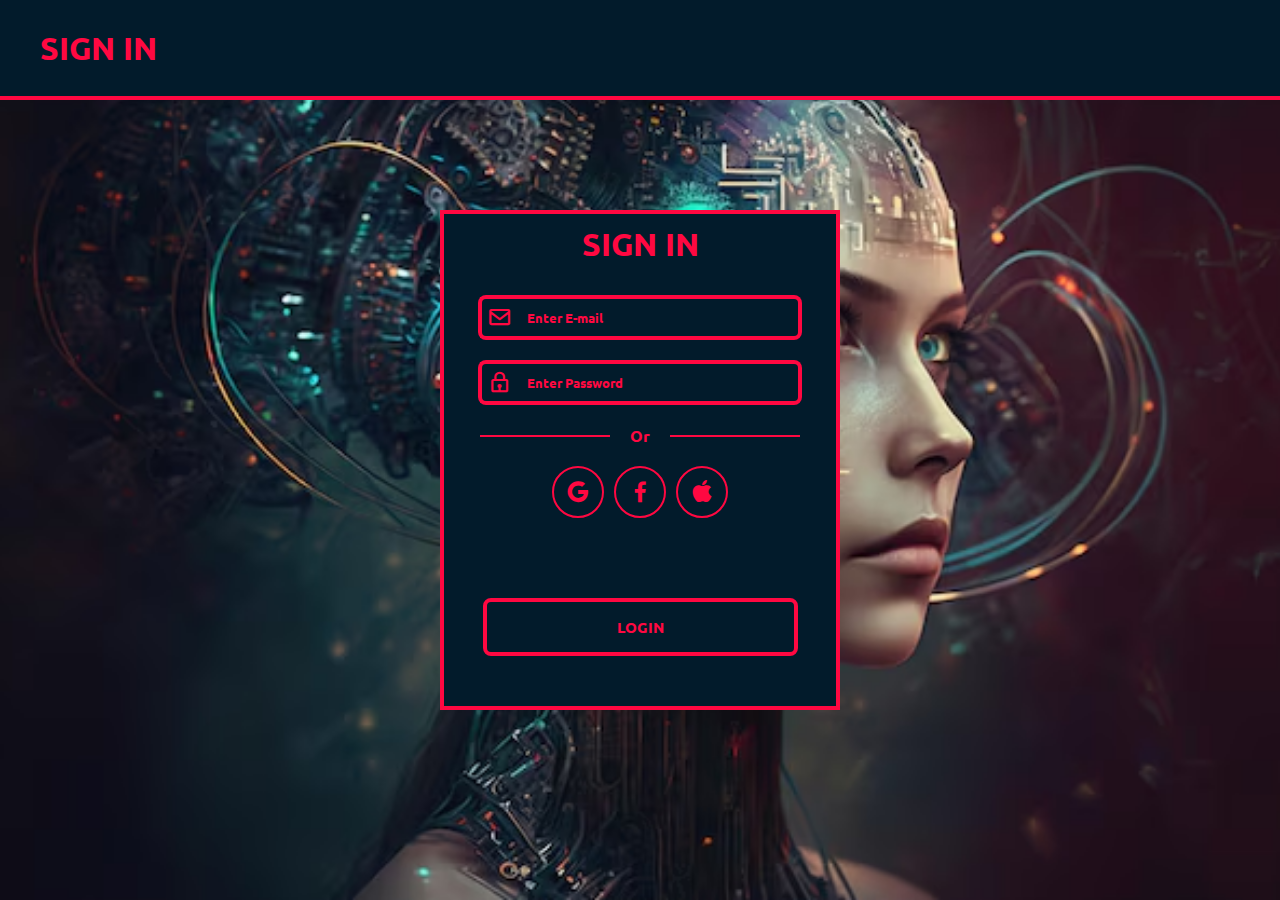
<file: index.html>
<!DOCTYPE html>
<html lang="en">
<head>
    <meta charset="UTF-8">
    <meta http-equiv="X-UA-Compatible" content="IE=edge">
    <meta name="viewport" content="width=device-width, initial-scale=1.0">
    <link rel="stylesheet" href="style.css">
    <link href='https://unpkg.com/boxicons@2.1.4/css/boxicons.min.css' rel='stylesheet'>
    <script src="login.js" defer></script>
    <title>SIGN IN</title>
</head>
<body>

    <header>
        <h1>SIGN IN</h1>
    </header>

    <main>
        <div class="container">
            <h1>SIGN IN</h1>
            <div class="input">
                <i class='bx bx-envelope'></i>
                <input type="text" placeholder="Enter E-mail" id="email">
            </div>
            <div class="input">
                <i class='bx bx-lock'></i>
                <input type="password" placeholder="Enter Password" id="senha">
            </div>
            <div class="dividir">
                <div class="linha"></div>
                <p>Or</p>
                <div class="linha"></div>
            </div>

            <div class="icons">
                <i class='bx bxl-google'></i>
                <i class='bx bxl-facebook'></i>
                <i class='bx bxl-apple'></i>
            </div>

            <div class="btn">
                <button id="logar">LOGIN</button>
            </div>
            
        </div>
    </main>
    
</body>
</html>
</file>
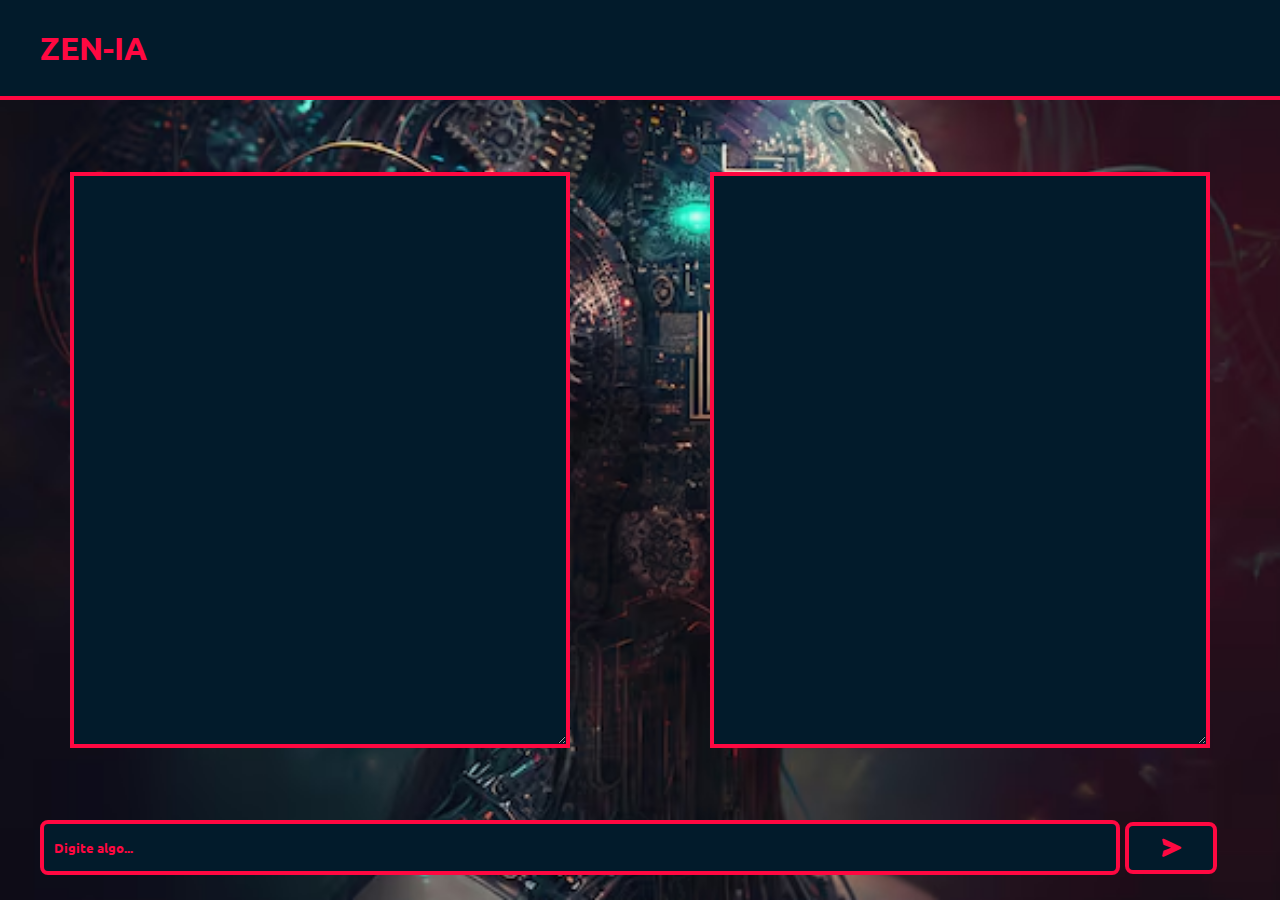
<file: home.html>
<!DOCTYPE html>
<html lang="en">
<head>
    <meta charset="UTF-8">
    <meta http-equiv="X-UA-Compatible" content="IE=edge">
    <meta name="viewport" content="width=device-width, initial-scale=1.0">
    <link rel="stylesheet" href="home.css">
    <link href='https://unpkg.com/boxicons@2.1.4/css/boxicons.min.css' rel='stylesheet'>
    <script src="home.js" defer></script>
    <title>HOME</title>
</head>
<body>

    <header>
        <h1>ZEN-IA</h1>
    </header>

    <main>
        <div class="boxs">
            <textarea id="answer-pt" class="box1"></textarea>
            <textarea id="traducao" class="box2"></textarea>
        </div>
    </main>


    <footer>
        <input id="ask" type="text" placeholder="Digite algo...">
        <button id="send"><i class='bx bxs-send'></i></button>
    </footer>
    
</body>
</html>
</file>
<file: style.css>
@import url('https://fonts.googleapis.com/css2?family=Ubuntu:ital,wght@0,300;0,400;0,500;0,700;1,300;1,400;1,500;1,700&display=swap');

*{
    padding: 0;
    box-sizing: border-box;
    margin: 0;
    font-family: 'Ubuntu', sans-serif;
}

body{
    height: 100vh;
    width: 100vw;
    background-image: url(./img/IA.avif);
    background-position: center;
    background-repeat: no-repeat;
    background-size: cover;
}

header{
    height: 100px;
    background-color: #021B2B;
    display: flex;
    align-items: center;
    padding: 40px;
    border-bottom: 4px solid #FF0841;
}

h1{
    color: #FF0841;
}

main{
    display: flex;
    align-items: center;
    justify-content: center;
 height: 80vh;
 width: 100vw;
}

.container{
    width: 400px;
    height: 500px;
    background-color: #021B2B;
    border: 4px solid #FF0841;
}

.container h1{
    text-align: center;
    padding: 10px 0px;
}

.container .input{
    display: flex;
    justify-content: center;
    /* padding-bottom: 10px; */
    padding-top: 20px;
}

.input input{
    width: 290px;
    padding: 10px 15px;
    /* margin-bottom: 5px; */
    border: 4px solid #FF0841;
    background-color: #021B2B;
    outline: none;
    color: #FF0841;
    border-left: none;
    border-top-right-radius: 8px;
    border-bottom-right-radius: 8px;
    font-weight: 600;
}

::placeholder{
    color: #FF0841;
    font-weight: 600;
}

.input i{
    display: flex;
    align-items: center;
    color: #FF0841;
    font-size: 25px;
    border: 4px solid #FF0841;
    border-right: none;
    padding-left: 5px;
    border-top-left-radius: 8px;
    border-bottom-left-radius: 8px;
}

.dividir{
    display: flex;
    justify-content: center;
    align-items: center;
    gap: 20px;
    padding-top: 20px;
}

.dividir .linha{
    width: 130px;
    height: 2px;
    background-color: #FF0841;
}

.dividir p{
    color: #FF0841;
    font-weight: 600;
}

.icons{
    display: flex;
    justify-content: center;
    align-items: center;
    padding-top: 20px;
    gap: 10px;

}

.icons i{
    color: #FF0841;
    font-size: 28px;
    border: 2px solid #FF0841;
    border-radius: 50%;
    padding: 10px;
}

.btn{
    display: flex;
    justify-content: center;
    margin: 80px;
}

.btn button{
    padding: 15px 130px;
    color: #FF0841;
    background-color: #021B2B;
    border: 4px solid #FF0841;
    border-radius: 8px;
    font-size: 15px;
    font-weight: 600;
}
</file>
<file: home.css>
@import url('https://fonts.googleapis.com/css2?family=Ubuntu:ital,wght@0,300;0,400;0,500;0,700;1,300;1,400;1,500;1,700&display=swap');

*{
    padding: 0;
    box-sizing: border-box;
    margin: 0;
    font-family: 'Ubuntu', sans-serif;
}

body{
    height: 100vh;
    width: 100vw;
    background-image: url(./img/IA.avif);
    background-position: center;
    background-repeat: no-repeat;
    background-size: cover;
}

header{
    height: 100px;
    background-color: #021B2B;
    display: flex;
    align-items: center;
    padding: 40px;
    border-bottom: 4px solid #FF0841;
}

h1{
    color: #FF0841;
}

main{
    display: flex;
    align-items: center;
    justify-content: center;
 height: 80vh;
 width: 100vw;
}

.boxs{
    width: 100%;
    height: 80%;
    display: flex;
    align-items: center;
    justify-content: space-around;
}

.boxs .box1{
    height: 100%;
    width: 500px;
    background-color: #021B2B;
    border: 4px solid #FF0841;
    overflow: hidden;
}
.boxs .box2{
    height: 100%;
    width: 500px;
    background-color: #021B2B;
    border: 4px solid #FF0841;
    overflow: hidden;
}

textarea{
    color: #FF0841;
    font-size: 14px;
    padding: 10px;
    font-weight: 600;
}


footer{
    width: 100%;
    color: #FF0841;
    padding: 0px 40px;
    display: flex;
    align-items: center;
    gap: 5px;
}

footer input{
    padding: 15px 10px;
    width: 90%;
    background-color: #021B2B;
    border: 4px solid #FF0841;
    border-radius: 8px;
    color: #FF0841;
    font-weight: 600;
    outline: none;
}

::placeholder{
    color: #FF0841;
    font-weight: 600;
}

footer button{
    padding: 10px 30px;
    font-size: 24px;
    border: 4px solid #FF0841;
    background-color: #021B2B;
    color: #FF0841;
    display: flex;
    align-items: center;
    border-radius: 8px;
    
}
</file>
